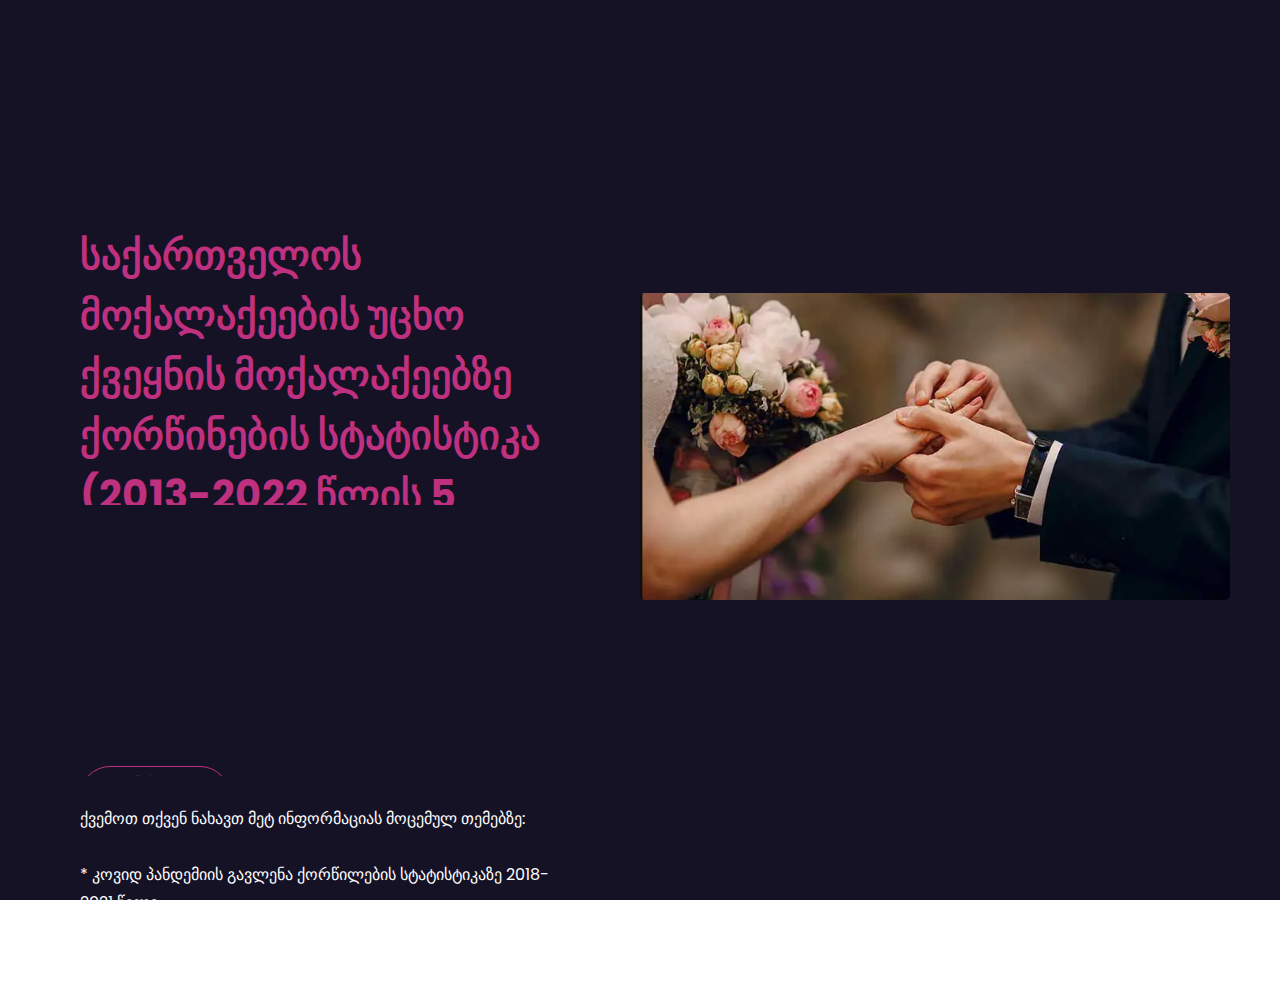
<file: index.html>
<!DOCTYPE html>
<html lang="en">
<head>
    <meta charset="UTF-8">
    <meta http-equiv="X-UA-Compatible" content="IE=edge">
    <meta name="viewport" content="width=device-width, initial-scale=1.0">
    <title>Midterm Exam</title>
    <link rel="stylesheet" href="./style.css">
</head>

<body>
    <div class="container">
        <div class="container_content">
          <div class="container_content_inner">
            <div class="title">
              <h1>საქართველოს მოქალაქეების უცხო ქვეყნის მოქალაქეებზე ქორწინების სტატისტიკა (2013-2022 წლის 5 აგვისტო) 
            </h1>
            </div>
            <div class="par">
                <p>ქვემოთ თქვენ ნახავთ მეტ ინფორმაციას მოცემულ თემებზე:  <br/> <br/>
               
                       * კოვიდ პანდემიის გავლენა ქორწილების სტატისტიკაზე 2018-2021 წელი  <br/> <br/> 
    
                           *  პოსტ კოვიდ შედეგები აზერბაჯანულ-ქართულ ქორწინებაზე  <br/> <br/>

                 
                </p>
               
            
              
            </div>
            <div class="btns">
               <a href="./second_page.html" > <button class="btns_more">ნახეთ ცხრილები</button></a> 
              </div>
          </div>
        </div>
        <div class="container_outer_img">
          <div class="img-inner">
            <img src="./wedd.png" class="container_img" alt="">
          </div>
        </div>
      </div>

      <div class="overlay">
    

      </div>
    
</body>
</html>
</file>
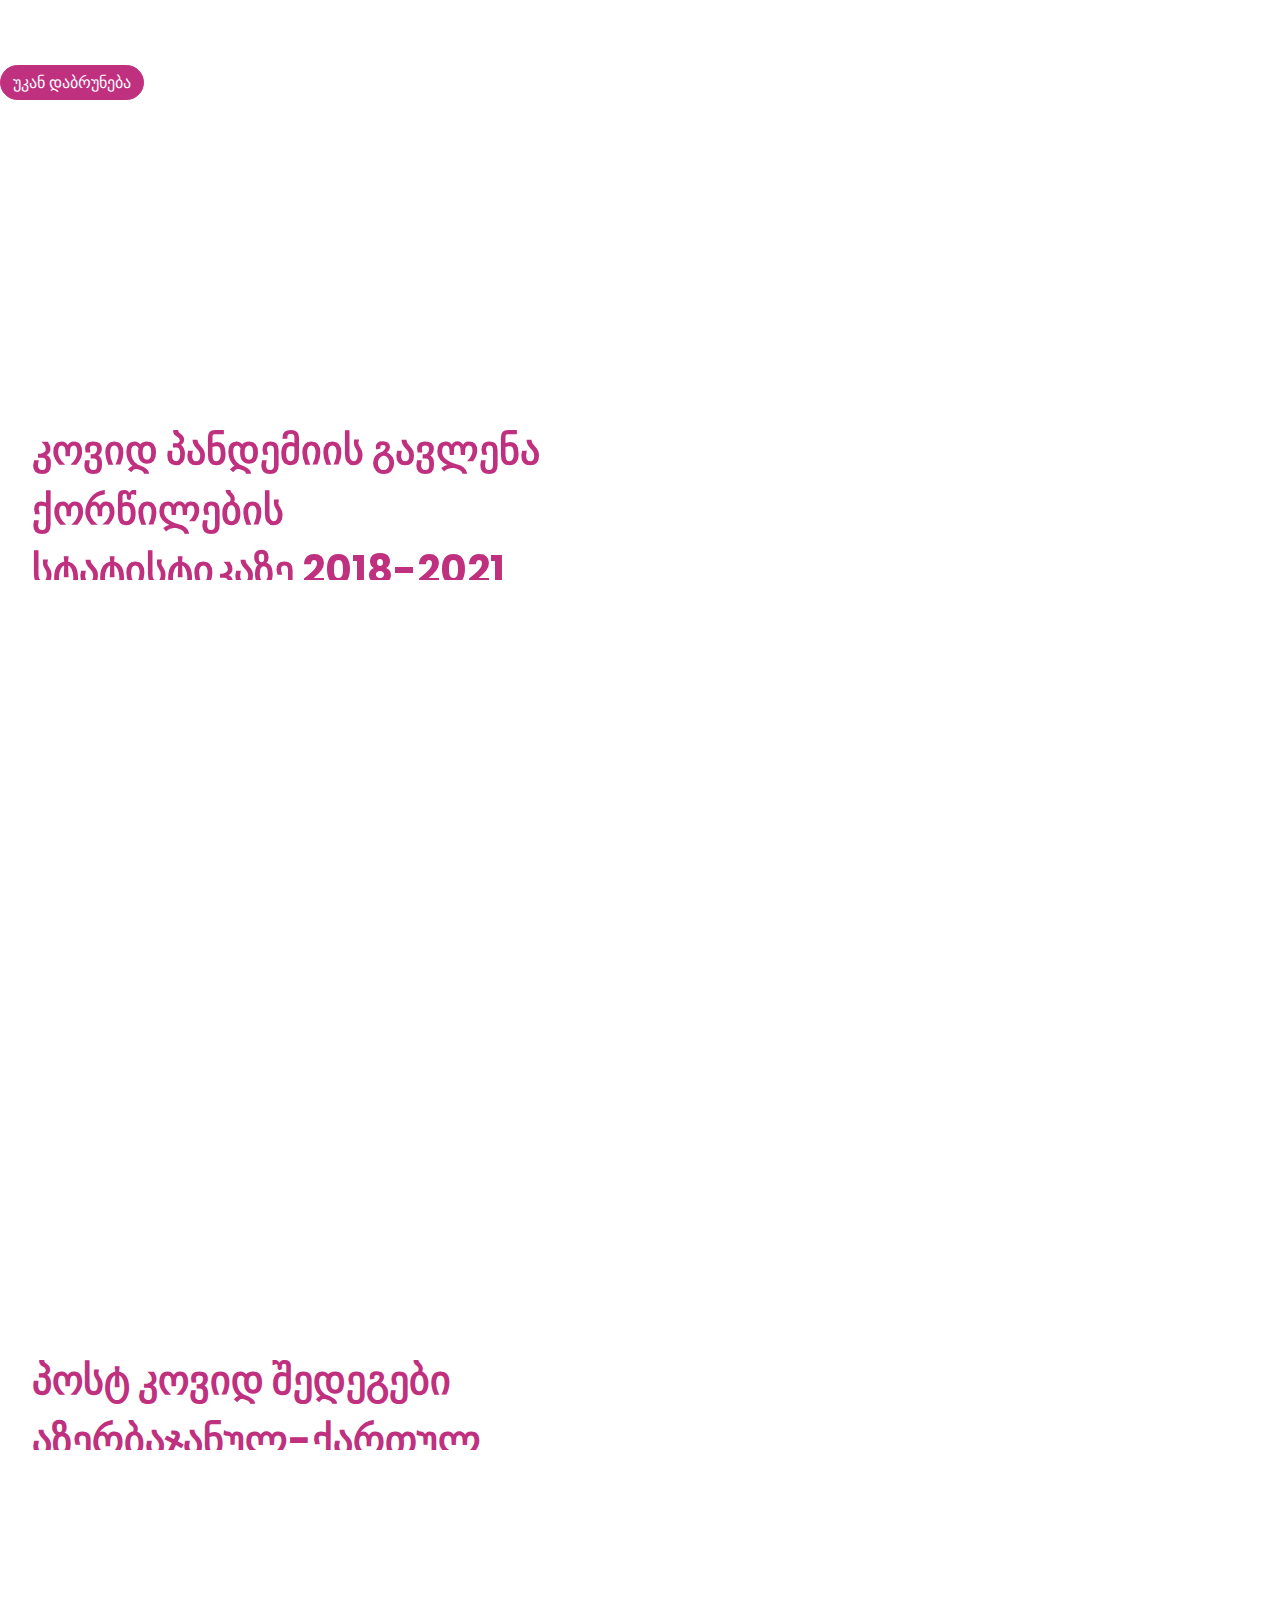
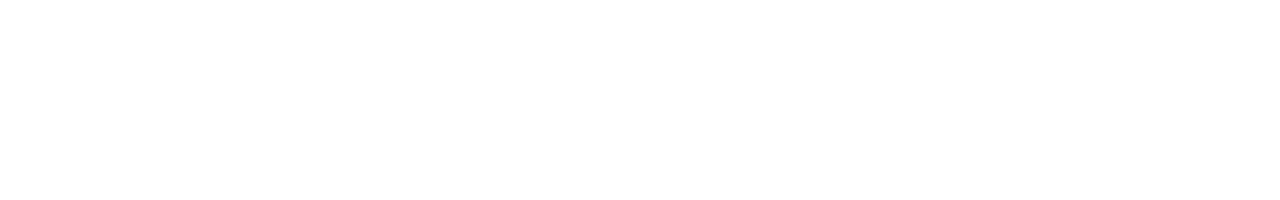
<file: second_page.html>
<!DOCTYPE html>
<html lang="en">
<head>
    <meta charset="UTF-8">
    <meta http-equiv="X-UA-Compatible" content="IE=edge">
    <meta name="viewport" content="width=device-width, initial-scale=1.0">
    <title>tables</title>
    <link rel="stylesheet" href="./style.css">
</head>
<body>
    <div class="btn">
        <a href="./index.html" > <button class="btn_more">უკან დაბრუნება</button></a> 
       </div>
    
    <div class="second">
        <div class="title">
        <h1 class=" size1">კოვიდ პანდემიის გავლენა ქორწილების სტატისტიკაზე 2018-2021 წელი</h1>
        </div>
        <div class=" size flourish-embed flourish-chart" data-src="visualisation/13698485"><script src="https://public.flourish.studio/resources/embed.js"></script></div>


      </div>
      <div class="second">
        <div class="title">
        <h1 class=" size1">პოსტ კოვიდ შედეგები აზერბაჯანულ-ქართულ ქორწინებაზე</h1>
        </div>
        <div class=" size flourish-embed flourish-chart" data-src="visualisation/13060423"><script src="https://public.flourish.studio/resources/embed.js"></script></div>


      </div>
</body>
</html>
</file>
<file: style.css>
@import url("https://fonts.googleapis.com/css?family=Poppins&display=swap");
* {
  margin: 0;
  font-family: Poppins;
  box-sizing: border-box;
  padding: 0;
}
:root {
  --secondary-color: #151226;
  --contrast-color: #bf307f;
}
.overlay {
  position: absolute;
  top: 0;
  left: 0;
  right: 0;
  bottom: 0;
  height: 100vh;
  z-index: -10;
  background-color: var(--contrast-color);
}
.container {
  display: flex;
  height: 100vh;
  justify-content: space-around;
  align-items: center;
  color: #fff;
  animation: expand 0.8s ease forwards;
  background-color: var(--secondary-color);
  position: relative;
  transition: all 0.8s ease;
}
.container_content {
  width: 50%;
}
.container_content_inner {
  width: 80%;
  margin-left: 80px;
}
.container_outer_img {
  margin: 50px;
  width: 50%;
  /* overflow:hidden; */
}
.container_img {
  width: 100%;
  border-radius: 5px;
  animation: slideIn 1.5s ease-in-out forwards, floating 6s ease-in-out infinite;
  /* animation: slideUp .8s ease forwards .5s; */
}
.par {
  height: auto;

}
p {
  line-height: 28px;
  transform: translateY(300px);
  animation: slideUp 0.8s ease-in-out forwards 0.8s;
}
.btns {
  height: 100%;
  position: relative;
  width: 150px;
  overflow: hidden;
}
.btns_more {
  background: transparent;
  border: 1px solid #bf307f;
  border-radius: 50px;
  padding: 4px 12px;
  color: #bf307f;
  font-size: 16px;
  text-transform: uppercase;
  position: relative;
  margin-top: 15px;
  outline: none;
  transform: translateY(50px);
  animation: slideUp 0.8s ease-in-out forwards 1s;
}
.btns_more:hover {
  background: white;
  cursor: pointer;
  color: #151226;
  border: 1px solid transparent;
}
.btns_more:active {
  background: #bf307f;
}
.title {
  overflow: hidden;
  height: auto;
}
h1 {
  font-size: 40px;
  color: var(--contrast-color);
  margin-bottom: 20px;
  transform: translateY(100px);
  animation: slideUp 0.8s ease forwards 0.5s;
}
@keyframes slideIn {
  0% {
    transform: translateX(500px) scale(0.2);
  }
  100% {
    transform: translateX(0px) scale(1);
  }
}
@keyframes expand {
  0% {
    transform: translateX(1400px);
  }
  100% {
    transform: translateX(0px);
  }
}
@keyframes slideUp {
  0% {
    transform: translateY(300px);
  }
  100% {
    transform: translateY(0px);
  }
}
@keyframes floating {
  0% {
    transform: translate(0, 0px);
  }
  33% {
    transform: translate(0, 15px);
  }
  66% {
    transform: translate(-15px, 0);
  }
  100% {
    transform: translate(0, -0px);
  }
}
.second{
  height:100vh;
  background-color: white;
  display: flex;
  align-items: center;
   justify-content: space-around;

}
.size1{
  
  width:40vw;
}
.size{
  width:50vw;
  box-shadow: rgba(0, 0, 0, 0.25) 0px 54px 55px, rgba(0, 0, 0, 0.12) 0px -12px 30px, rgba(0, 0, 0, 0.12) 0px 4px 6px, rgba(0, 0, 0, 0.17) 0px 12px 13px, rgba(0, 0, 0, 0.09) 0px -3px 5px;
}

.btn{
  position:fixed;
}
.btn_more {
  background: #bf307f;
  border: 1px solid #bf307f;
  border-radius: 50px;
  padding: 4px 12px;
  color:white;
  font-size: 16px;
  text-transform: uppercase;
  position: relative;
  margin-top: 15px;
  outline: none;
  transform: translateY(50px);
  animation: slideUp 0.8s ease-in-out forwards 1s;
}
.btn_more:hover {
  background: white;
  border: 1px solid #bf307f;
  cursor: pointer;
  color:  #bf307f;
}
.btn_more:active {
  background: #bf307f;
}
</file>
